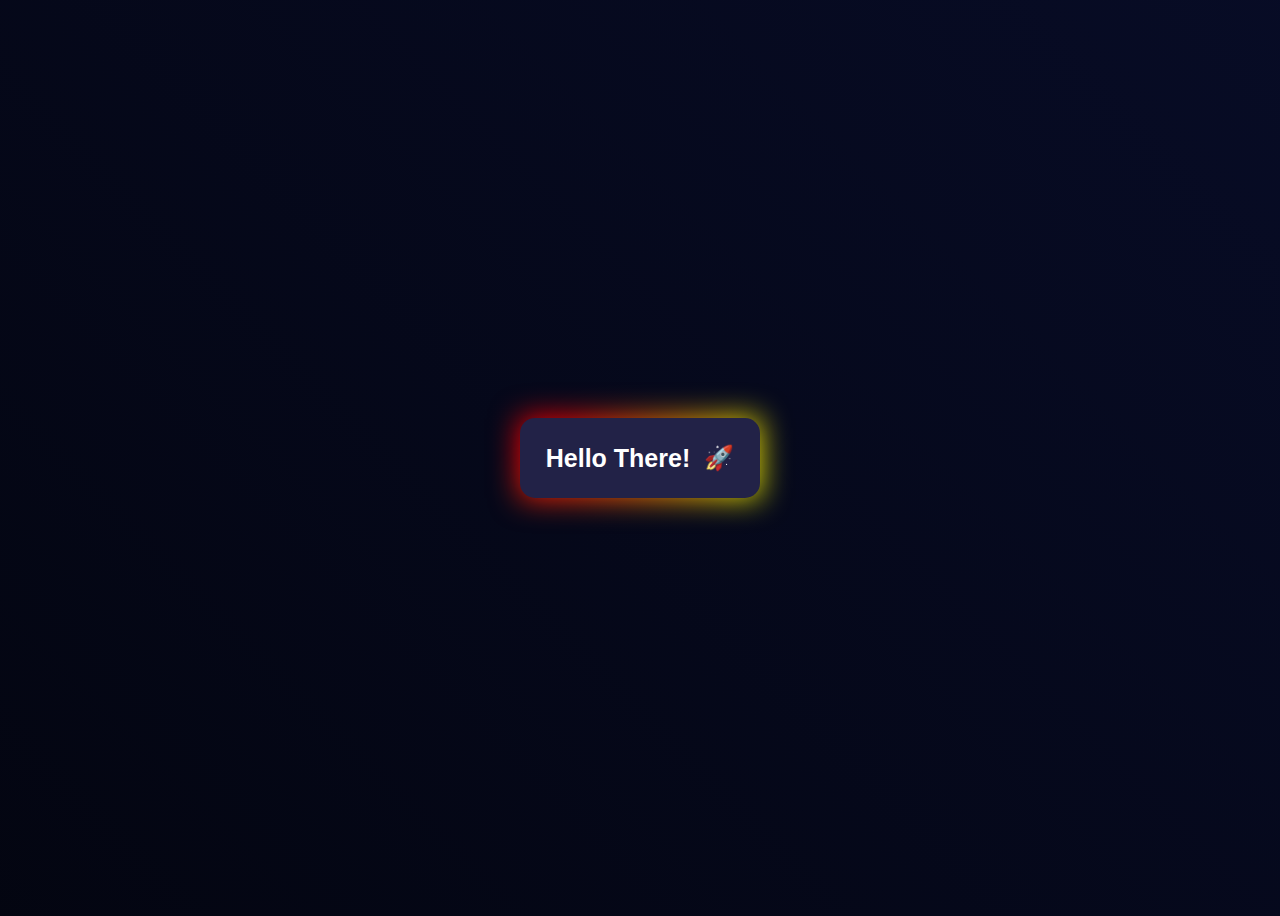
<file: index.html>
<!DOCTYPE html>
<html lang="en">
<head>
    <meta charset="UTF-8">
    <meta name="viewport" content="width=device-width, initial-scale=1.0">
    <title>Space Voyage</title>
    <link rel="stylesheet" href="style.css">
</head>
<body>

    <button id="next" onclick="start()">
        Hello There!
        <span class="rocket">🚀</span>
    </button>
    
    <script src="index.js"></script>
    
</body>
</html>
</file>
<file: style.css>
body {
    align-items: center;
    justify-content: center;
    display: flex;
    overflow: hidden;
    min-height: 100vh;
    background: linear-gradient(45deg, #000000, #0c133d);
    background-size: 300% 300%;  
    animation: bg-moving 4s ease-in-out infinite;
    transition: transform 5s ease-in-out, background 2s ease-in-out;
}

body.black-background {
    background: black; 
}

body.zoom-effect {
    transform: scale(50);
}

body.white-circle::before {
    content: '';
    position: absolute;
    top: 50%;
    left: 50%;
    width: 50px;
    height: 50px;
    background-color: white;
    border-radius: 50%;
    transform: translate(-50%, -50%);
}

button {
    position: relative;
    display: flex;
    gap: 10px;
    justify-content: center;
    align-items: center;
    width: 240px;
    height: 80px;
    font-size: 25px;
    font-weight: 700;
    border: none;
    border-radius: 15px;
    cursor: pointer;
    background-color: rgba(34, 34, 71, 1);
    color: white;
    transition: transform 0.5s ease-in-out, background-color 0.1s, font-size 0.5s ease-in-out;
}

.rocket  {
    display: inline-block;
    font-size: 24px;
    animation: fly 0.8s ease-in-out infinite alternate;
    margin-left: 4px;
}

button::after {
    content: '';
    position: absolute;
    width: 100%;
    height: 100%;
    background-image: radial-gradient(circle farthest-corner at 0% 0%,
    rgba(255, 0, 0) 18%, rgba(238, 255, 0) 100%);
    z-index: -1;
    filter: blur(15px);
    left: 0;
    top: 0;
}

button:hover {
    transform: scale(1.3) rotate(5deg);
    background: radial-gradient(circle farthest-corner at 10% 20%,
    rgba(177, 9, 101) 18%, rgba(25, 160, 194) 100%);
    transition: 1s;
    font-size: 27px;
}

@keyframes fly {
    0% {
        transform: translateY(3px) translateX(-3px) rotate(-6deg);
    }
    100% {
        transform: translateY(-3px) translateX(3px) rotate(6deg);
    }
}

@keyframes bg-moving {
    0% {
        background-position: 100% 100%;
    }
    50% {
        background-position: 0% 0%;
    }
    100% {
        background-position: 100% 100%;
    }
}
</file>
